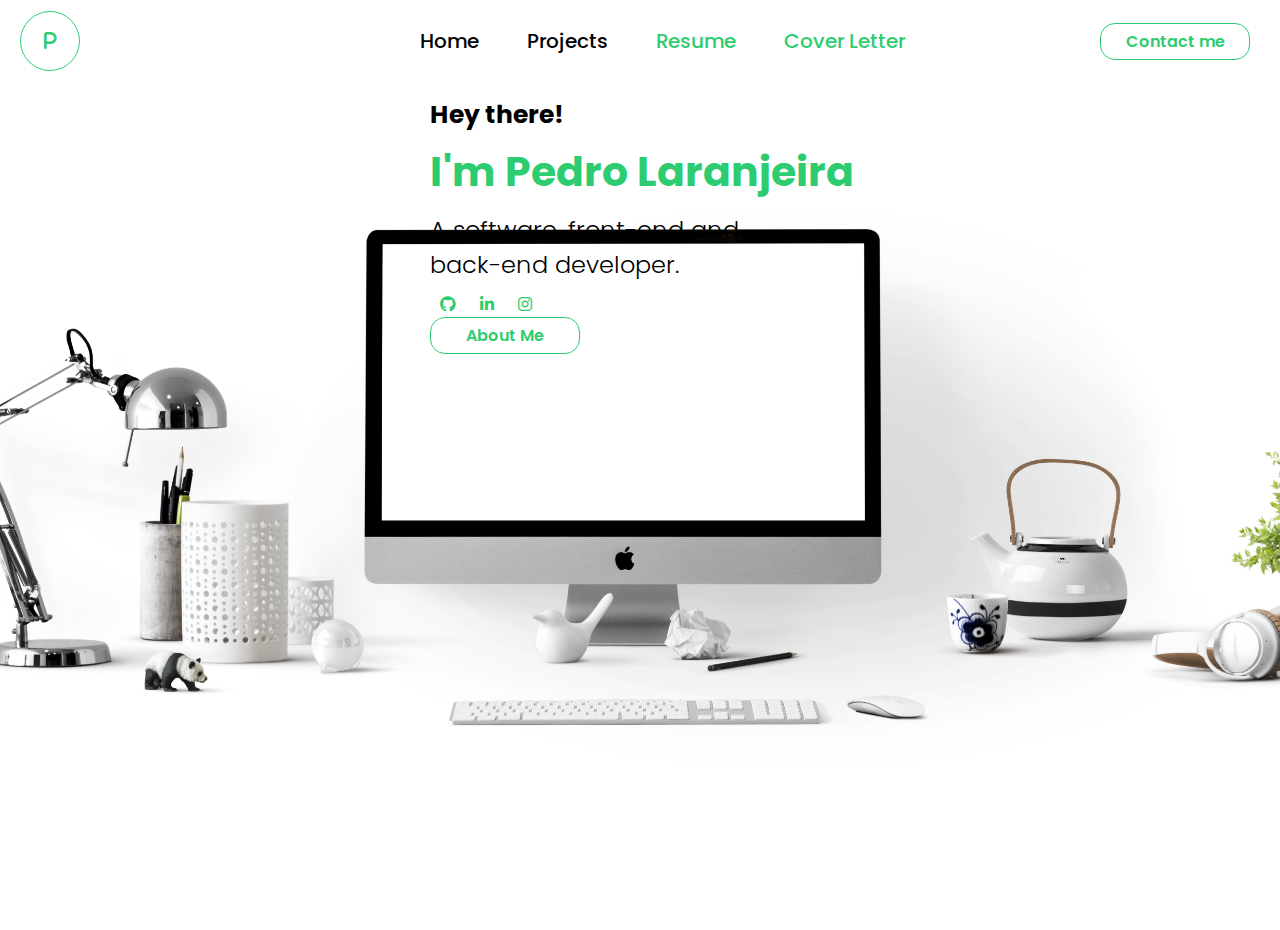
<file: index.html>
<!DOCTYPE html>
<html lang="en">
<head>
    <meta charset="UTF-8">
    <meta http-equiv="X-UA-Compatible" content="IE=edge">
    <meta name="viewport" content="width=device-width, initial-scale=1.0">
    <link rel="stylesheet" href="https://cdnjs.cloudflare.com/ajax/libs/font-awesome/6.1.0/css/all.min.css">

    <link rel="stylesheet" href="style.css">

    <title>Portfolio</title>
</head>
<body>
    <div class="background">
        <header>
            <div class="logo">
                <i class="fa-solid fa-p"></i>
            </div>

            <div class="header-link">
                <li>
                    <a href="index.html">Home</a>
                </li>

                <li>
                    <a href="projects.html">Projects</a>
                </li>

                <!-- IN PROGRESS -->
                <!-- <li>
                    <a href="">Certification</a>
                </li> -->

                <li class="docs">
                    <a href="/docs/Resume - Pedro Laranjeira.pdf" download>Resume</a>
                </li>

                <li class="docs">
                    <a href="/docs/Cover Letter - Pedro Laranjeira.pdf" download>Cover Letter</a>
                </li>
            </div>

            <div class="contact-me">
                <button>Contact me</button>
            </div>
        </header>

        <div class="container-text">
            <div class="text">
                <h3>Hey there!</h3>
                <h1><span>I'm Pedro Laranjeira</span></h1>
                <p>
                    A software, front-end and <br> back-end developer.
                    <div class="social-media">
                        <a href="https://github.com/pedroasso" target="_blank"><i class="fa-brands fa-github"></i></a>
                        <a href="https://www.linkedin.com/in/pedroh-laranjeira/" target="_blank"><i class="fa-brands fa-linkedin-in"></i></a>
                        <a href="https://www.instagram.com/pedrolaranjeira85/" target="_blank"><i class="fa-brands fa-instagram"></i></a>

                    </div>

                    <a href="about.html"><button>About Me</button></a>
                </p>
            </div>
        </div>

        <div class="contact">
            <form action="https://formspree.io/f/mleyenqg" name="frmContact" method="post" enctype="multipart/form-data">
                <h1 class="contactTitle">Send me a message</h1>
                <label>Tell me your name</label>
                <input type="text" name="name" placeholder="Your Name" class="contactInput" required> <br>
                <label>What's your phone #</label>
                <input type="tel" name="phone" maxlength="15" placeholder="+1 111-111-1111" class="contactInput"> <br>
                <label>What's your email</label>
                <input type="email" name="email" placeholder="email@email.com" class="contactInput" required>
                <div class="contactMessage">
                    <label> Leave your Message </label><br>
                    <textarea id="message" name="message" rows="6" cols="60"></textarea> <br>
                    <button type="submit" name="send" value="Send">Send</button>
                </div>
                <span class="close">X</span>
            </form>
        </div>
    </div>

    <script src="./script.js"></script>

</body>
</html>
</file>
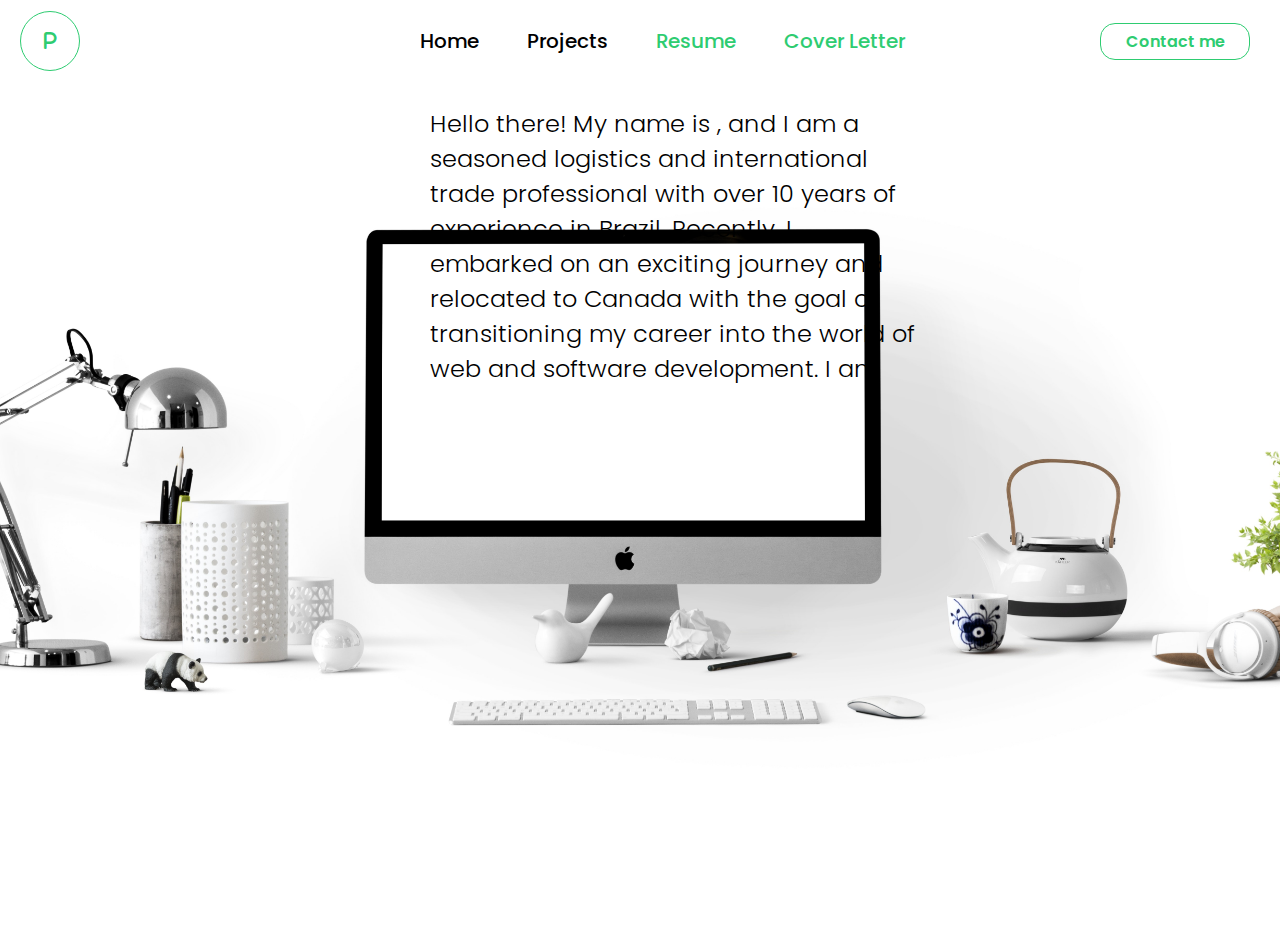
<file: about.html>
<!DOCTYPE html>
<html lang="en">
<head>
    <meta charset="UTF-8">
    <meta http-equiv="X-UA-Compatible" content="IE=edge">
    <meta name="viewport" content="width=device-width, initial-scale=1.0">
    <link rel="stylesheet" href="https://cdnjs.cloudflare.com/ajax/libs/font-awesome/6.1.0/css/all.min.css">

    <link rel="stylesheet" href="style.css">

    <title>Portfolio</title>
</head>
<body>
    <div class="background">
        <header>
            <div class="logo">
                <i class="fa-solid fa-p"></i>
            </div>

            <div class="header-link">
                <li>
                    <a href="home.html">Home</a>
                </li>

                <li>
                    <a href="projects.html">Projects</a>
                </li>

                <!-- IN PROGRESS -->
                <!-- <li>
                    <a href="">Certification</a>
                </li> -->

                <li class="docs">
                    <a href="/docs/Resume - Pedro Laranjeira.pdf" download>Resume</a>
                </li>

                <li class="docs">
                    <a href="/docs/Cover Letter - Pedro Laranjeira.pdf" download>Cover Letter</a>
                </li>
            </div>

            <div class="contact-me">
                <button>Contact me</button>
            </div>
        </header>

        <div class="container-text">
            <div class="text">
                <label class="about">
                    <p>
                        Hello there! My name is <strong></strong>, and I am a seasoned logistics and international trade professional with over 10 years of experience in Brazil. Recently, I embarked on an exciting journey and relocated to Canada with the goal of transitioning my career into the world of web and software development. I am currently pursuing programming studies to acquire the necessary skills and knowledge for this new path.

                        Throughout my extensive tenure in the logistics and international trade sector, I have developed a strong foundation in managing complex supply chains, optimizing transportation routes, and ensuring efficient import/export processes. My experience has allowed me to develop a keen eye for detail, problem-solving abilities, and the capacity to work under pressure to meet tight deadlines.

                        As I embarked on my programming journey, I quickly realized the tremendous potential that web and software development hold. The ever-evolving nature of technology and its impact on various industries have captivated my interest, inspiring me to pursue a career where I can contribute to creating innovative solutions and enhancing user experiences.

                        Currently, I am working as an Assistant Team Leader at Dollarama, where I have the opportunity to further develop my leadership skills, collaborate with a diverse team, and engage in customer-centric operations. This role has provided me with valuable insights into efficient team management and effective communication.

                        My ultimate goal is to merge my expertise in logistics and international trade with my newfound passion for web and software development. I am eager to leverage my strong analytical skills, attention to detail, and ability to adapt to new technologies to excel in this field. I am actively seeking my first professional opportunity in the web/software development industry, where I can contribute my unique blend of experience, knowledge, and passion.

                        Thank you for taking the time to learn about my professional journey. I am excited about the possibilities that lie ahead and the opportunity to contribute to the dynamic world of web and software development. Let's connect and explore how we can collaborate to create meaningful and impactful solutions together.
                    </p>
                </label>
            </div>
        </div>

        <div class="contact">
            <form action="https://formspree.io/f/mleyenqg" name="frmContact" method="post" enctype="multipart/form-data">
                <h1 class="contactTitle">Send me a message</h1>
                <label>Tell me your name</label>
                <input type="text" name="name" placeholder="Your Name" class="contactInput" required> <br>
                <label>What's your phone #</label>
                <input type="tel" name="phone" maxlength="15" placeholder="+1 111-111-1111" class="contactInput"> <br>
                <label>What's your email</label>
                <input type="email" name="email" placeholder="email@email.com" class="contactInput" required>
                <div class="contactMessage">
                    <label> Leave your Message </label><br>
                    <textarea id="message" name="message" rows="6" cols="60"></textarea> <br>
                    <button type="submit" name="send" value="Send">Send</button>
                </div>
                <span class="close">X</span>
            </form>
        </div>
    </div>

    <script src="./script.js"></script>

</body>
</html>
</file>
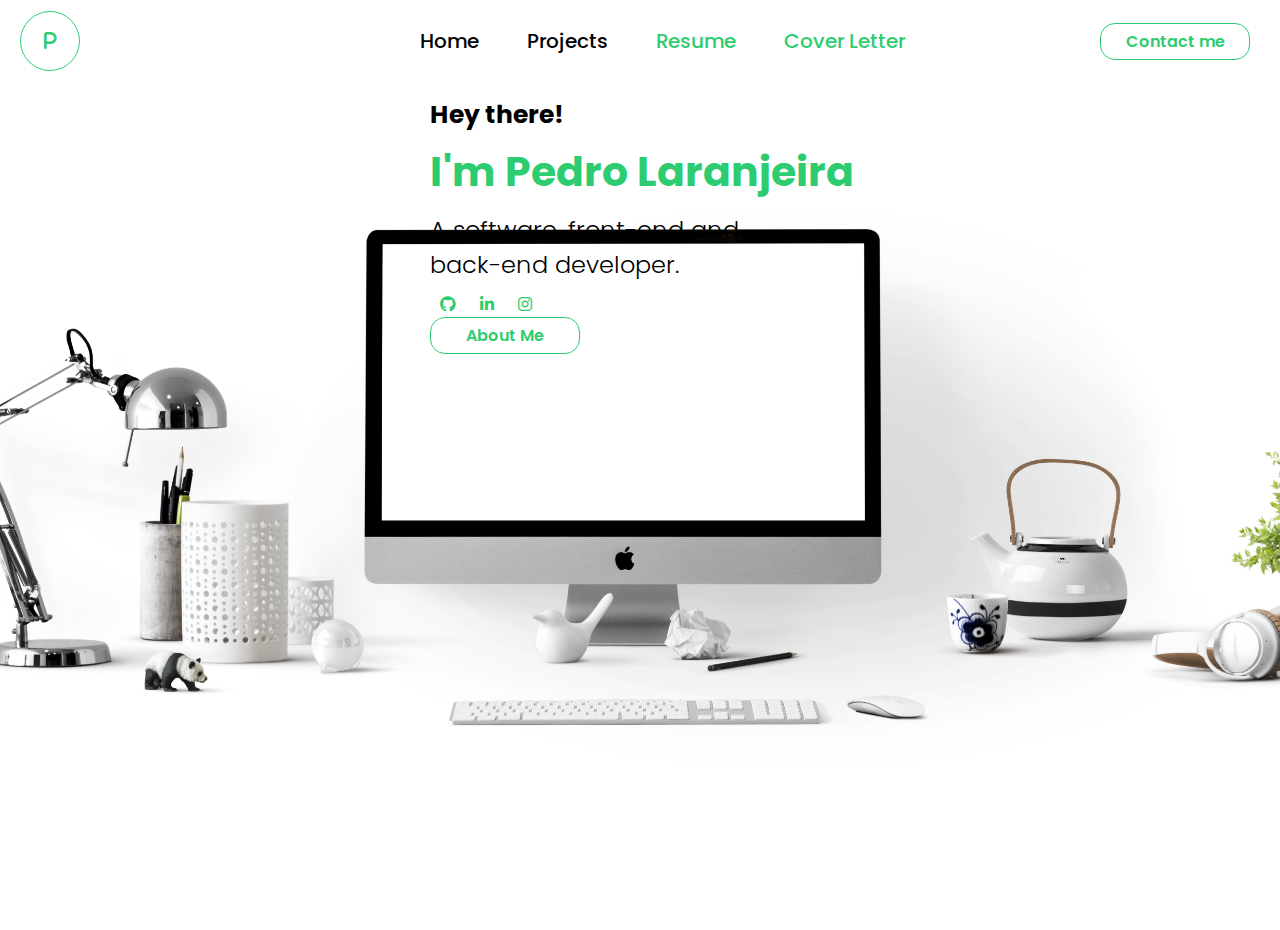
<file: home.html>
<!DOCTYPE html>
<html lang="en">
<head>
    <meta charset="UTF-8">
    <meta http-equiv="X-UA-Compatible" content="IE=edge">
    <meta name="viewport" content="width=device-width, initial-scale=1.0">
    <link rel="stylesheet" href="https://cdnjs.cloudflare.com/ajax/libs/font-awesome/6.1.0/css/all.min.css">

    <link rel="stylesheet" href="style.css">

    <title>Portfolio</title>
</head>
<body>
    <div class="background">
        <header>
            <div class="logo">
                <i class="fa-solid fa-p"></i>
            </div>

            <div class="header-link">
                <li>
                    <a href="home.html">Home</a>
                </li>

                <li>
                    <a href="projects.html">Projects</a>
                </li>

                <!-- IN PROGRESS -->
                <!-- <li>
                    <a href="">Certification</a>
                </li> -->

                <li class="docs">
                    <a href="/docs/Resume - Pedro Laranjeira.pdf" download>Resume</a>
                </li>

                <li class="docs">
                    <a href="/docs/Cover Letter - Pedro Laranjeira.pdf" download>Cover Letter</a>
                </li>
            </div>

            <div class="contact-me">
                <button>Contact me</button>
            </div>
        </header>

        <div class="container-text">
            <div class="text">
                <h3>Hey there!</h3>
                <h1><span>I'm Pedro Laranjeira</span></h1>
                <p>
                    A software, front-end and <br> back-end developer.
                    <div class="social-media">
                        <a href="https://github.com/pedroasso" target="_blank"><i class="fa-brands fa-github"></i></a>
                        <a href="https://www.linkedin.com/in/pedroh-laranjeira/" target="_blank"><i class="fa-brands fa-linkedin-in"></i></a>
                        <a href="https://www.instagram.com/pedrolaranjeira85/" target="_blank"><i class="fa-brands fa-instagram"></i></a>

                    </div>

                    <a href="about.html"><button>About Me</button></a>
                </p>
            </div>
        </div>

        <div class="contact">
            <form action="https://formspree.io/f/mleyenqg" name="frmContact" method="post" enctype="multipart/form-data">
                <h1 class="contactTitle">Send me a message</h1>
                <label>Tell me your name</label>
                <input type="text" name="name" placeholder="Your Name" class="contactInput" required> <br>
                <label>What's your phone #</label>
                <input type="tel" name="phone" maxlength="15" placeholder="+1 111-111-1111" class="contactInput"> <br>
                <label>What's your email</label>
                <input type="email" name="email" placeholder="email@email.com" class="contactInput" required>
                <div class="contactMessage">
                    <label> Leave your Message </label><br>
                    <textarea id="message" name="message" rows="6" cols="60"></textarea> <br>
                    <button type="submit" name="send" value="Send">Send</button>
                </div>
                <span class="close">X</span>
            </form>
        </div>
    </div>

    <script src="./script.js"></script>

</body>
</html>
</file>
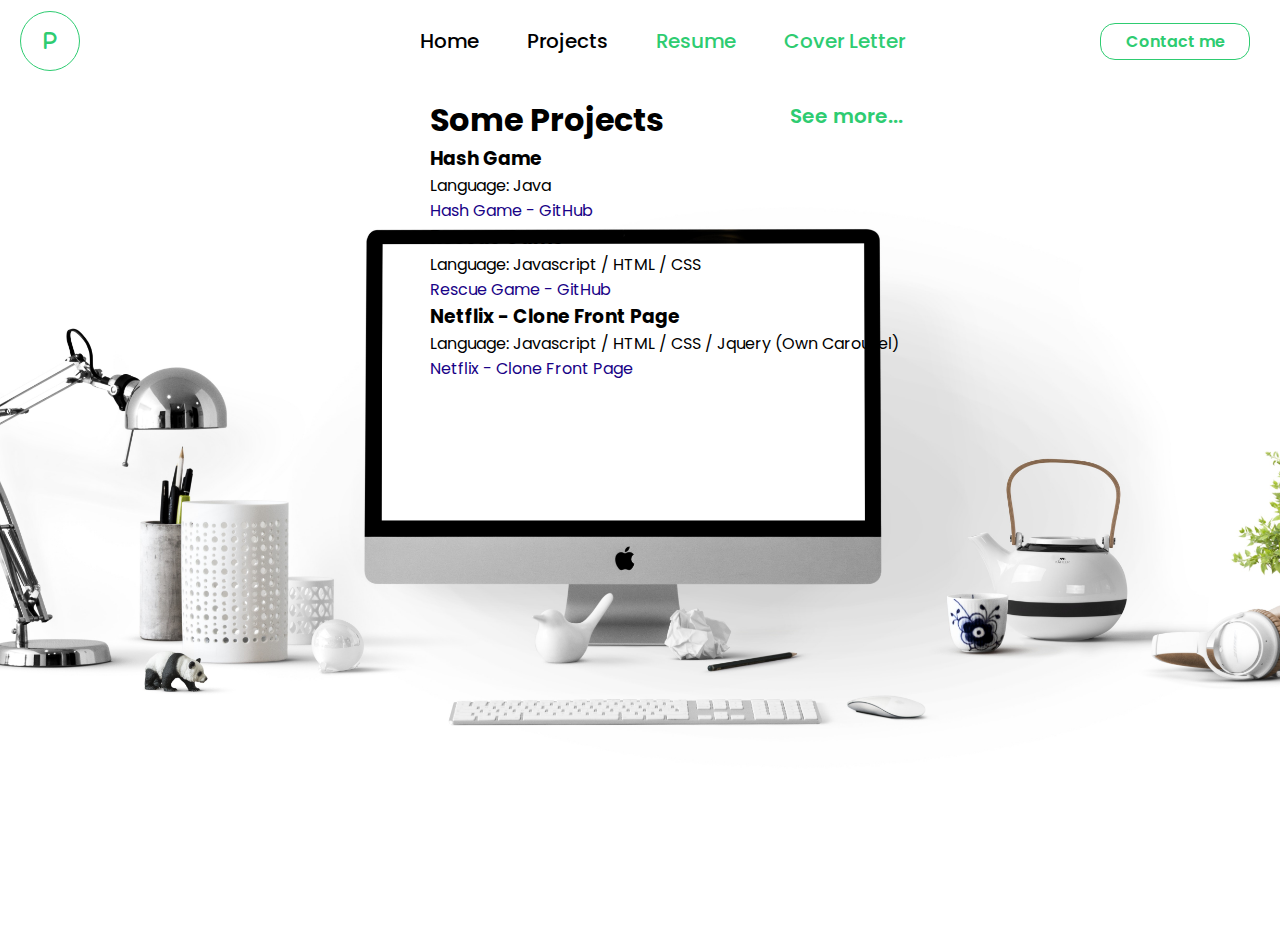
<file: projects.html>
<!DOCTYPE html>
<html lang="en">
<head>
    <meta charset="UTF-8">
    <meta http-equiv="X-UA-Compatible" content="IE=edge">
    <meta name="viewport" content="width=device-width, initial-scale=1.0">
    <link rel="stylesheet" href="https://cdnjs.cloudflare.com/ajax/libs/font-awesome/6.1.0/css/all.min.css">

    <link rel="stylesheet" href="style.css">

    <title>Portfolio</title>
</head>
<body>
    <div class="background">
        <header>
            <div class="logo">
                <i class="fa-solid fa-p"></i>
            </div>

            <div class="header-link">
                <li>
                    <a href="home.html">Home</a>
                </li>

                <li>
                    <a href="projects.html">Projects</a>
                </li>

                <!-- IN PROGRESS -->
                <!-- <li>
                    <a href="">Certification</a>
                </li> -->

                <li class="docs">
                    <a href="/docs/Resume - Pedro Laranjeira.pdf" download>Resume</a>
                </li>

                <li class="docs">
                    <a href="/docs/Cover Letter - Pedro Laranjeira.pdf" download>Cover Letter</a>
                </li>
            </div>

            <div class="contact-me">
                <button>Contact me</button>
            </div>
        </header>

        <div class="container-text">
            <div class="text-projects">
                <h1>Some Projects</h1>
            </div>

            <div class="text-projects">
                <h3>Hash Game</h3>
                <p>Language: Java</p>
                <a href="https://github.com/pedroasso/Hash_Game" target="_blank">Hash Game - GitHub</a>
            </div>

            <div class="text-projects">
                <h3>Rescue Game</h3>
                <p>Language: Javascript / HTML / CSS</p>
                <a href="https://github.com/pedroasso/bootcamp-DIO-MRV-rescue_game" target="_blank">Rescue Game - GitHub</a>
            </div>

            <div class="text-projects">
                <h3>Netflix - Clone Front Page</h3>
                <p>Language: Javascript / HTML / CSS / Jquery (Own Carousel)</p>
                <a href="https://github.com/pedroasso/bootcamp-DIO-banco_inter-Clone_Netflix" target="_blank">Netflix - Clone Front Page</a>
            </div>

            <div class="see-more">
                <a href="https://github.com/pedroasso?tab=repositories" target="_blank">See more...</a>
            </div>
        </div>

        <div class="contact">
            <form action="https://formspree.io/f/mleyenqg" name="frmContact" method="post" enctype="multipart/form-data">
                <h1 class="contactTitle">Send me a message</h1>
                <label>Tell me your name</label>
                <input type="text" name="name" placeholder="Your Name" class="contactInput" required> <br>
                <label>What's your phone #</label>
                <input type="tel" name="phone" maxlength="15" placeholder="+1 111-111-1111" class="contactInput"> <br>
                <label>What's your email</label>
                <input type="email" name="email" placeholder="email@email.com" class="contactInput" required>
                <div class="contactMessage">
                    <label> Leave your Message </label><br>
                    <textarea id="message" name="message" rows="6" cols="60"></textarea> <br>
                    <button type="submit" name="send" value="Send">Send</button>
                </div>
                <span class="close">X</span>
            </form>
        </div>
    </div>

    </div>

    <script src="./script.js"></script>

</body>
</html>
</file>
<file: style.css>
@import url('https://fonts.googleapis.com/css2?family=Poppins:ital,wght@0,100;0,200;0,300;0,400;0,500;0,600;0,700;0,800;0,900;1,100;1,200;1,300;1,400;1,500;1,600;1,700;1,800;1,900&display=swap');

* {
    margin: 0;
    padding: 0;
    box-sizing: border-box;
    text-decoration: none;
    list-style: none;
    font-family: "Poppins", sans-serif;
}

body {
    overflow: hidden;
}

.background {
    background: linear-gradient(rgba(0,0,0,0.5), rgba(0,0,0,0.5));
    background-image: url(img/background2.jpg);
    background-size: cover;
    background-position: center;
    width: 100%;
    height: 100vh;
    margin-top: 30px;
}

header {
    display: flex;
    max-width: 100%;
    align-items: center;
    text-align: center;
    padding-top: 1rem;
}

.header-link {
    display: flex;
    gap: 3rem;
    font-weight: 300;
    cursor: pointer;
    margin-top: -20px;
    margin-left: 420px;
}

.header-link a {
    color: black;
    font-weight: 500;
    font-size: 20px;
}

.header-link a:hover {
    color: #2ecc71;
    transition: 0.3s all;
}

.docs a {
    color: #2ecc71;    
}

.docs a:hover {
    color: #fff;
    background-color: #2ecc71;
    transition: 0.5s;
    border-radius: 15px;   
}

.contact-me {
    margin-left: 1100px;
    position: absolute;
    margin-top: -20px;
    
}

.logo {
    height: 60px;
    width: 60px;
    background: transparent;
    border: 1px solid #2ecc71;
    border-radius: 50%;
    display: inline-flex;
    align-items: center;
    justify-content: center;
    font-size: 20px;
    font-weight: 800;
    color: #2ecc71;
    cursor: pointer;
    margin-top: -20px;
    margin-left: 20px;
    position: absolute;
}

button {
    color: #2ecc71;
    background: transparent;
    border: solid 1px #2ecc71;
    padding: 5px;
    border-radius: 15px;
    font-size: 16px;
    font-weight: 600;
    width: 150px;
    cursor: pointer;
}

button:hover {
    color: #fff;
    background-color: #2ecc71;
    transition: 0.5s;
}

.container-text {
    padding: 40px 0 0 430px;
}

.text-projects a {
    text-decoration: none;
    color: #190387;
}

.text h3{
    color: black;
    font-size: 25px;
}

.text h1 {
    color: #fff;
    margin-top: 7px;
    font-size: 41px;
}

.text span {
    color: #2ecc71;
}

.text p {
    color: black;
    font-size: 24px;
    font-weight: 300;
    margin-top: 10px;
    margin-bottom: 10px;
}

.see-more a{
    text-decoration: none;
    display: flex;
    position: absolute;
    margin-top: -280px;
    margin-left: 360px;
    color: #2ecc71;
    font-size: 20px;
    font-weight: 600;
}

.social-media a {
    color: #2ecc71;
    padding: 10px;
}

.btn {
    margin-top: 5px;
}

.about p {
    overflow-y: scroll;
    width:490px;
    height:280px;
}

::-webkit-scrollbar {
    width:10px;
    height: 10px;
}

::-webkit-scrollbar-track {
    background: transparent;
}

.contact {
    width: 500px;
    height: 500px;
    background-color: white;
    position: absolute;
    top: 0;
    bottom: 0;
    left: 0;
    right: 0;
    margin: auto;
    padding: 10px 50px;
    display: none;
    flex-direction: column;
    -webkit-box-shadow: 0px 0px 13px 2px rgba(0, 0, 0, 0.3);
    box-shadow: 0px 0px 13px 2px rgba(0, 0, 0, 0.3);
}

.contact h1 {
    color: #2ecc71;
}

.contactTitle {
    margin-bottom: 10px;
}

.contactInput {
    margin-top: 10px;
    margin-bottom: 10px;
}

#message {
    margin-bottom: 20px;
}

.close {
    width: 20px;
    height: 20px;
    position: absolute;
    background-color: gray;
    color: white;
    top: 10px;
    right: 10px;
    display: flex;
    align-items: center;
    justify-content: center;
    cursor: pointer;
    padding: 2px;
  }

/* .contactInput {
    margin-top: 10px;
} */

/* @media screen and (max-width: 375px) {

    @import url('https://fonts.googleapis.com/css2?family=Poppins:ital,wght@0,100;0,200;0,300;0,400;0,500;0,600;0,700;0,800;0,900;1,100;1,200;1,300;1,400;1,500;1,600;1,700;1,800;1,900&display=swap');

    * {
        margin: 0;
        padding: 0;
        box-sizing: border-box;
        text-decoration: none;
        list-style: none;
        font-family: "Poppins", sans-serif;
    }

    body {
        overflow: hidden;
    }

    .background {
        background: linear-gradient(rgba(0,0,0,0.5), rgba(0,0,0,0.5));
        background-image: url(img/background2.jpg);
        background-size: cover;
        background-position: center;
        width: 100%;
        height: 100vh;
    }

    header {
        display: flex;
        justify-content: space-around;
        max-width: 100%;
        align-items: center;
        text-align: center;
        padding-top: 1rem;
    }

    .cabeçalho-link {
        display: flex;
        gap: 3rem;
        font-weight: 300;
        cursor: pointer;
    }

    .cabeçalho-link a {
        color: #fff;
        font-size: 12px;
    }

    .cabeçalho-link a:hover {
        color: #2ecc71;
        transition: 0.3s all;
    }

    .logo {
        height: 40px;
        width: 40px;
        background: transparent;
        border: 1px solid #2ecc71;
        border-radius: 50%;
        display: inline-flex;
        align-items: center;
        justify-content: center;
        font-size: 13px;
        color: #2ecc71;
        cursor: pointer;
    }

    button {
        color: #2ecc71;
        background: transparent;
        border: solid 1px #2ecc71;
        padding: 5px;
        border-radius: 15px;
        font-size: 12px;
        width: 150px;
        cursor: pointer;
    }

    button:hover {
        color: #fff;
        background-color: #2ecc71;
        transition: 0.5s;
    }

    .container-text {
        padding: 85px 0 0 170px;
    }

    .text h3{
        color: black;
        font-size: 15px;
        margin-top: 3px;
    }

    .text h1 {
        color: #fff;
        margin-top: 7px;
        font-size: 31px;
    }

    .text span {
        color: #2ecc71;
    }

    .text p {
        color: black;
        font-size: 14px;
        font-weight: 300;
        margin-bottom: 5px;
    }

    .social-media a {
        color: #2ecc71;
        padding: 10px;
    }

    .btn {
        margin-top: 5px;
    }
    
} */
</file>
